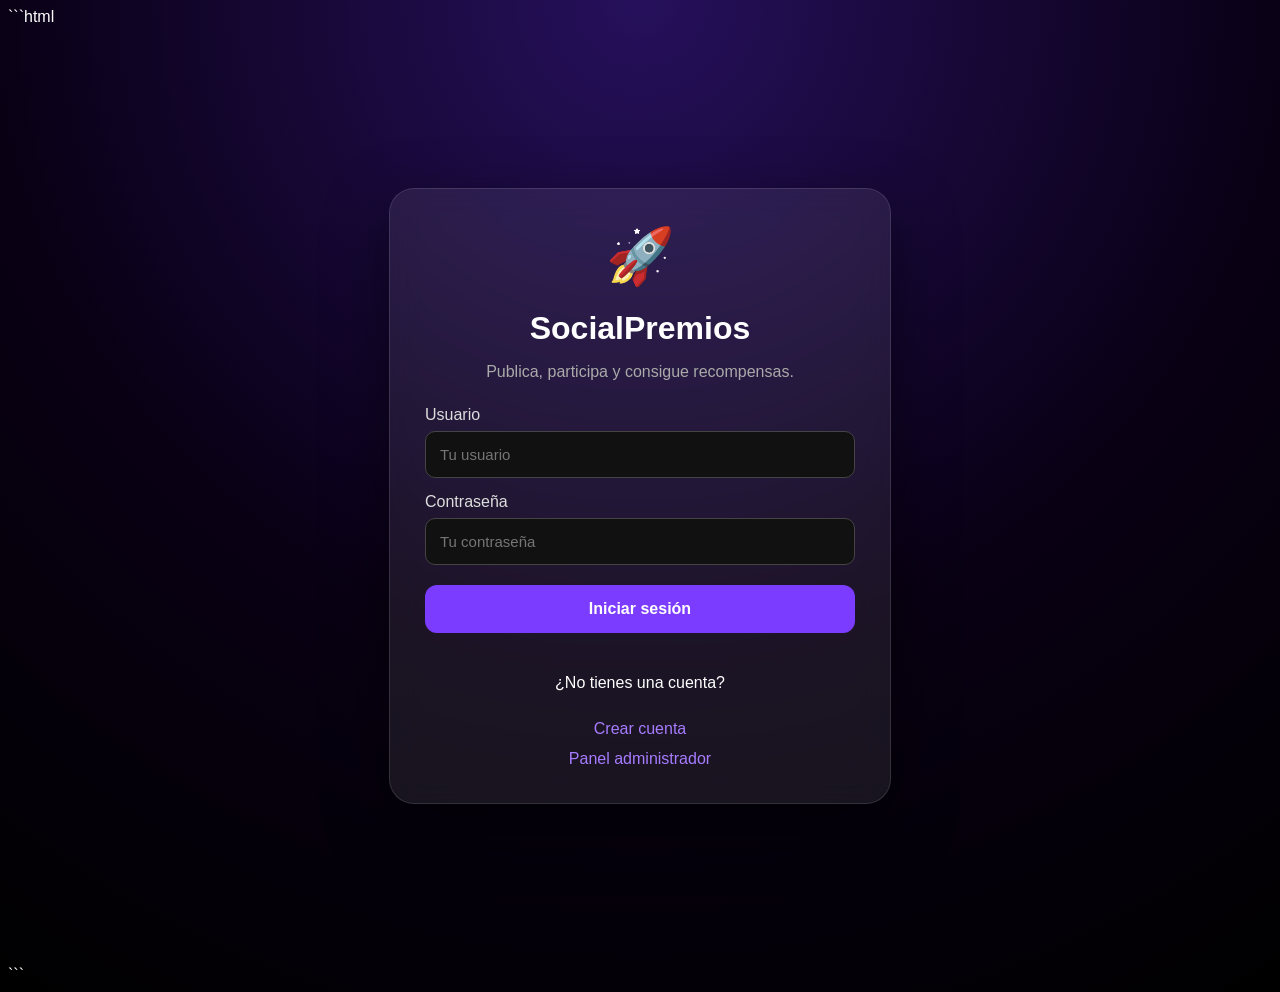
<file: index.html>
```html
<!DOCTYPE html>
<html lang="es">
<head>
    <meta charset="UTF-8">
    <meta name="viewport" content="width=device-width, initial-scale=1.0">
    <title>SocialPremios - Iniciar sesión</title>
    <link rel="stylesheet" href="style.css">
</head>

<body>

<div class="auth-container">

    <div class="auth-box">

        <div class="logo">🚀</div>

        <h1>SocialPremios</h1>

        <p class="subtitle">
            Publica, participa y consigue recompensas.
        </p>

        <form id="loginForm">

            <label>Usuario</label>
            <input
                type="text"
                id="loginUser"
                placeholder="Tu usuario"
                required
            >

            <label>Contraseña</label>
            <input
                type="password"
                id="loginPassword"
                placeholder="Tu contraseña"
                required
            >

            <button type="submit" class="primary-btn">
                Iniciar sesión
            </button>

        </form>

        <p id="loginMessage" class="message"></p>

        <div class="auth-links">
            <p>¿No tienes una cuenta?</p>

            <a href="registro.html">
                Crear cuenta
            </a>

            <a href="admin.html">
                Panel administrador
            </a>
        </div>

    </div>

</div>

<script src="app.js"></script>

</body>
</html>
```
</file>
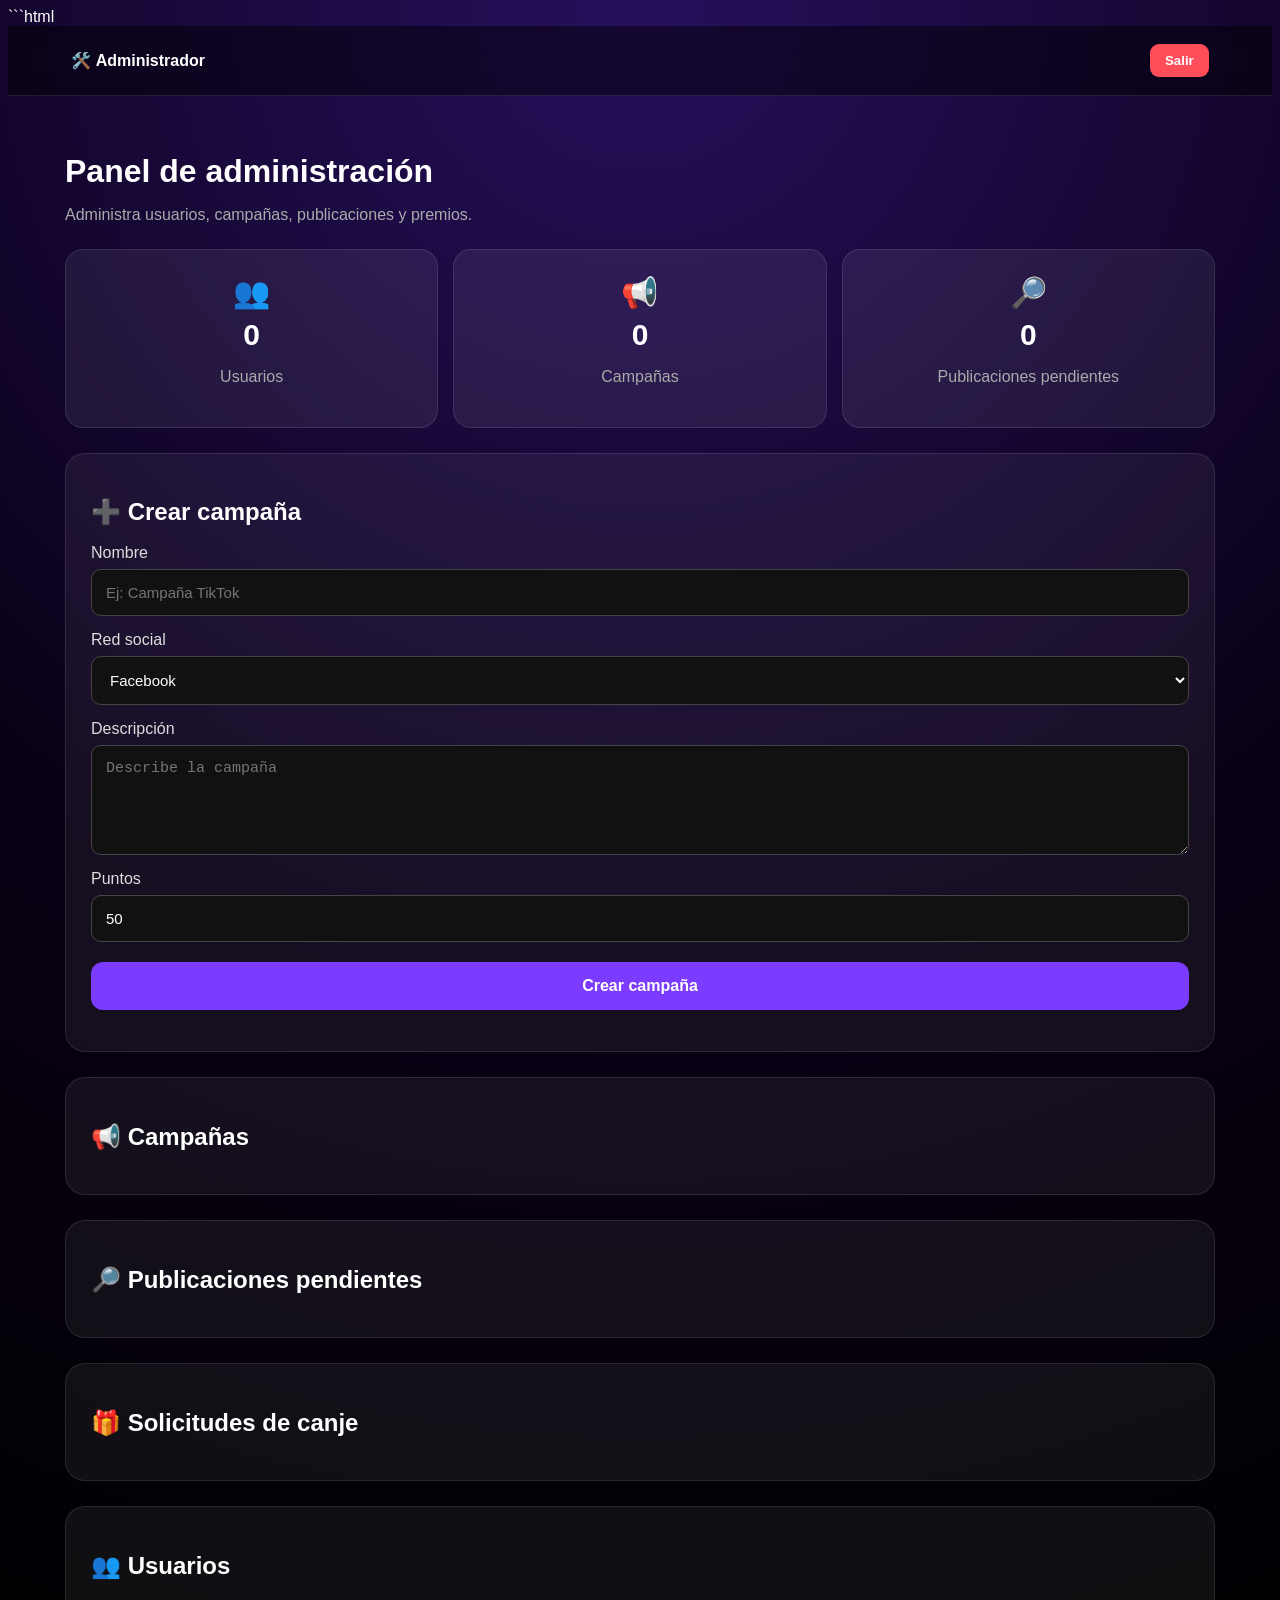
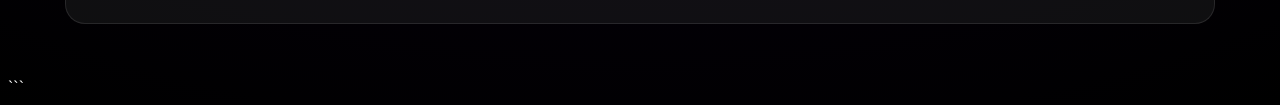
<file: admin.html>
```html
<!DOCTYPE html>
<html lang="es">

<head>

    <meta charset="UTF-8">

    <meta
        name="viewport"
        content="width=device-width, initial-scale=1.0"
    >

    <title>Administrador - SocialPremios</title>

    <link rel="stylesheet" href="style.css">

</head>

<body>

<header class="topbar">

    <div>
        🛠️ <strong>Administrador</strong>
    </div>

    <button onclick="logout()" class="logout-btn">
        Salir
    </button>

</header>


<main class="dashboard">

    <section class="welcome">

        <h1>Panel de administración</h1>

        <p>
            Administra usuarios, campañas,
            publicaciones y premios.
        </p>

    </section>


    <!-- ESTADÍSTICAS -->

    <section class="stats">

        <div class="stat-card">

            <span>👥</span>

            <h3 id="adminUsers">
                0
            </h3>

            <p>Usuarios</p>

        </div>


        <div class="stat-card">

            <span>📢</span>

            <h3 id="adminCampaigns">
                0
            </h3>

            <p>Campañas</p>

        </div>


        <div class="stat-card">

            <span>🔎</span>

            <h3 id="adminSubmissions">
                0
            </h3>

            <p>Publicaciones pendientes</p>

        </div>

    </section>


    <!-- CREAR CAMPAÑA -->

    <section class="panel">

        <h2>➕ Crear campaña</h2>

        <form id="campaignForm">

            <label>Nombre</label>

            <input
                id="campaignName"
                placeholder="Ej: Campaña TikTok"
                required
            >

            <label>Red social</label>

            <select id="campaignSocial">

                <option>Facebook</option>
                <option>TikTok</option>
                <option>Instagram</option>

            </select>

            <label>Descripción</label>

            <textarea
                id="campaignDescription"
                placeholder="Describe la campaña"
                required
            ></textarea>

            <label>Puntos</label>

            <input
                type="number"
                id="campaignPoints"
                min="1"
                value="50"
                required
            >

            <button class="primary-btn">
                Crear campaña
            </button>

        </form>

    </section>


    <!-- CAMPAÑAS -->

    <section class="panel">

        <h2>📢 Campañas</h2>

        <div id="adminCampaignList"></div>

    </section>


    <!-- PUBLICACIONES -->

    <section class="panel">

        <h2>🔎 Publicaciones pendientes</h2>

        <div id="submissions"></div>

    </section>


    <!-- CANJES -->

    <section class="panel">

        <h2>🎁 Solicitudes de canje</h2>

        <div id="redemptions"></div>

    </section>


    <!-- USUARIOS -->

    <section class="panel">

        <h2>👥 Usuarios</h2>

        <div id="users"></div>

    </section>

</main>


<script src="app.js"></script>

</body>
</html>
```
</file>
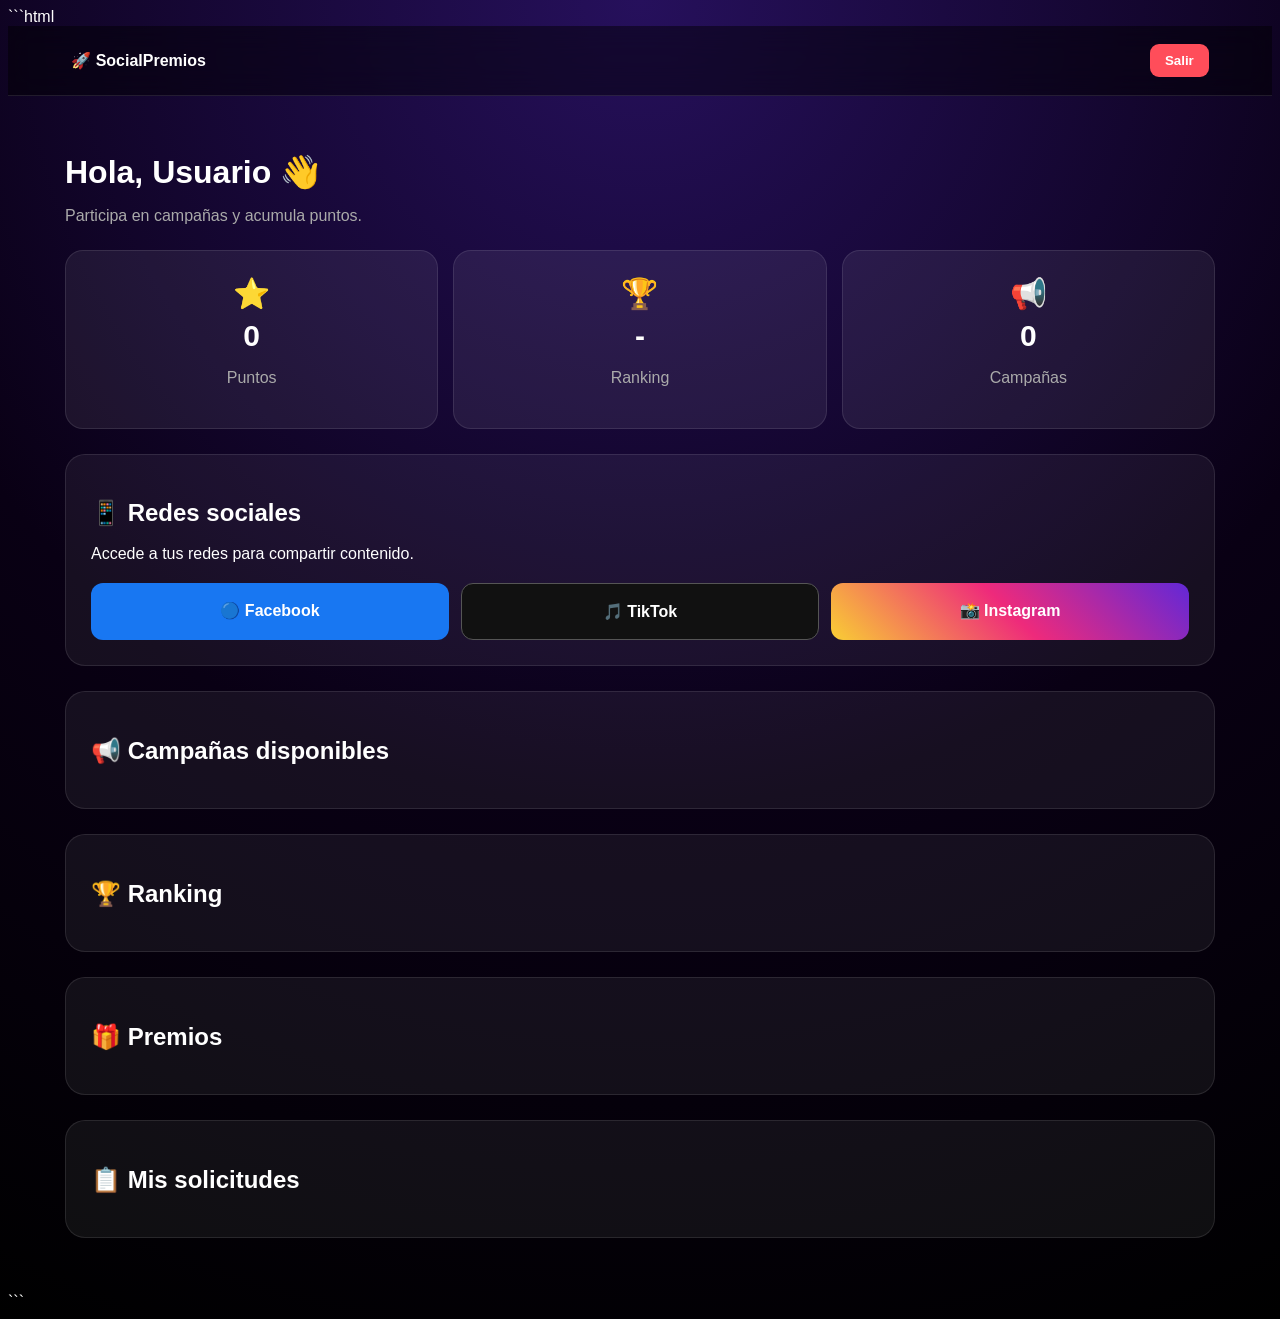
<file: dashboard.html>
```html
<!DOCTYPE html>
<html lang="es">

<head>

    <meta charset="UTF-8">

    <meta
        name="viewport"
        content="width=device-width, initial-scale=1.0"
    >

    <title>SocialPremios - Panel</title>

    <link rel="stylesheet" href="style.css">

</head>

<body>

<header class="topbar">

    <div>
        🚀 <strong>SocialPremios</strong>
    </div>

    <button onclick="logout()" class="logout-btn">
        Salir
    </button>

</header>


<main class="dashboard">

    <section class="welcome">

        <h1>
            Hola, <span id="userName">Usuario</span> 👋
        </h1>

        <p>
            Participa en campañas y acumula puntos.
        </p>

    </section>


    <!-- ESTADÍSTICAS -->

    <section class="stats">

        <div class="stat-card">

            <span>⭐</span>

            <h3 id="userPoints">
                0
            </h3>

            <p>Puntos</p>

        </div>


        <div class="stat-card">

            <span>🏆</span>

            <h3 id="userPosition">
                -
            </h3>

            <p>Ranking</p>

        </div>


        <div class="stat-card">

            <span>📢</span>

            <h3 id="campaignCount">
                0
            </h3>

            <p>Campañas</p>

        </div>

    </section>


    <!-- REDES -->

    <section class="panel">

        <h2>📱 Redes sociales</h2>

        <p>
            Accede a tus redes para compartir contenido.
        </p>

        <div class="social-grid">

            <a
                href="https://www.facebook.com/"
                target="_blank"
                class="social facebook"
            >
                🔵 Facebook
            </a>

            <a
                href="https://www.tiktok.com/"
                target="_blank"
                class="social tiktok"
            >
                🎵 TikTok
            </a>

            <a
                href="https://www.instagram.com/"
                target="_blank"
                class="social instagram"
            >
                📸 Instagram
            </a>

        </div>

    </section>


    <!-- CAMPAÑAS -->

    <section class="panel">

        <h2>📢 Campañas disponibles</h2>

        <div id="campaigns"></div>

    </section>


    <!-- RANKING -->

    <section class="panel">

        <h2>🏆 Ranking</h2>

        <div id="ranking"></div>

    </section>


    <!-- PREMIOS -->

    <section class="panel">

        <h2>🎁 Premios</h2>

        <div id="rewards" class="rewards"></div>

    </section>


    <!-- HISTORIAL -->

    <section class="panel">

        <h2>📋 Mis solicitudes</h2>

        <div id="myRequests"></div>

    </section>

</main>


<script src="app.js"></script>

</body>
</html>
```
</file>
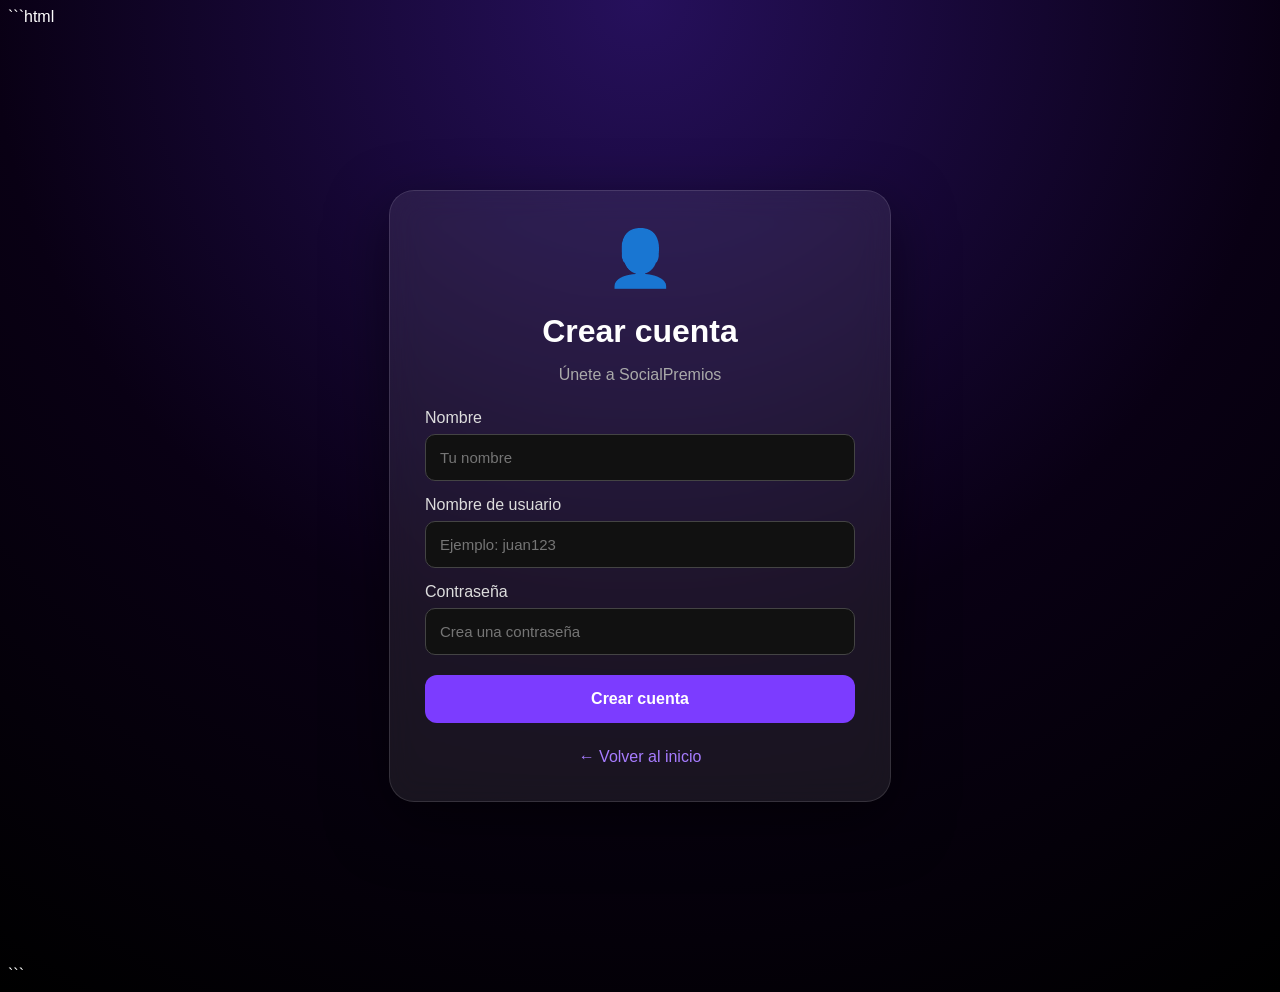
<file: registro.html>
```html
<!DOCTYPE html>
<html lang="es">
<head>
    <meta charset="UTF-8">
    <meta name="viewport" content="width=device-width, initial-scale=1.0">

    <title>Crear cuenta - SocialPremios</title>

    <link rel="stylesheet" href="style.css">
</head>

<body>

<div class="auth-container">

    <div class="auth-box">

        <div class="logo">👤</div>

        <h1>Crear cuenta</h1>

        <p class="subtitle">
            Únete a SocialPremios
        </p>

        <form id="registerForm">

            <label>Nombre</label>

            <input
                type="text"
                id="registerName"
                placeholder="Tu nombre"
                required
            >

            <label>Nombre de usuario</label>

            <input
                type="text"
                id="registerUser"
                placeholder="Ejemplo: juan123"
                required
            >

            <label>Contraseña</label>

            <input
                type="password"
                id="registerPassword"
                placeholder="Crea una contraseña"
                required
            >

            <button type="submit" class="primary-btn">
                Crear cuenta
            </button>

        </form>

        <p id="registerMessage" class="message"></p>

        <div class="auth-links">

            <a href="index.html">
                ← Volver al inicio
            </a>

        </div>

    </div>

</div>

<script src="app.js"></script>

</body>
</html>
```
</file>
<file: style.css>
```css
* {
    box-sizing: border-box;
    margin: 0;
    padding: 0;
}

body {
    font-family: Arial, sans-serif;

    background:
        radial-gradient(
            circle at top,
            #26105c,
            #090014 55%,
            #000
        );

    color: white;

    min-height: 100vh;
}


/* AUTH */

.auth-container {

    min-height: 100vh;

    display: flex;

    align-items: center;

    justify-content: center;

    padding: 20px;
}


.auth-box {

    width: 100%;

    max-width: 430px;

    padding: 35px;

    border-radius: 25px;

    background: rgba(255,255,255,0.08);

    border: 1px solid rgba(255,255,255,0.12);

    backdrop-filter: blur(15px);

    box-shadow:
        0 20px 60px rgba(0,0,0,.5);

    text-align: center;
}


.logo {

    font-size: 55px;

    margin-bottom: 10px;
}


.auth-box h1 {

    font-size: 32px;

    margin-bottom: 8px;
}


.subtitle {

    color: #aaa;

    margin-bottom: 25px;
}


label {

    display: block;

    text-align: left;

    margin-bottom: 7px;

    margin-top: 15px;

    color: #ddd;
}


input,
select,
textarea {

    width: 100%;

    padding: 14px;

    border-radius: 10px;

    border: 1px solid #444;

    background: #111;

    color: white;

    outline: none;

    font-size: 15px;
}


textarea {

    min-height: 110px;

    resize: vertical;
}


input:focus,
select:focus,
textarea:focus {

    border-color: #8d5cff;
}


button {

    border: none;

    cursor: pointer;

    transition: .25s;
}


.primary-btn {

    width: 100%;

    padding: 15px;

    margin-top: 20px;

    border-radius: 12px;

    background: #7c3cff;

    color: white;

    font-weight: bold;

    font-size: 16px;
}


.primary-btn:hover {

    background: #9867ff;

    transform: translateY(-2px);
}


.auth-links {

    margin-top: 25px;

    display: flex;

    flex-direction: column;

    gap: 12px;
}


.auth-links a {

    color: #a77cff;

    text-decoration: none;
}


.message {

    margin-top: 15px;

    color: #7dffb2;
}


/* TOPBAR */

.topbar {

    display: flex;

    align-items: center;

    justify-content: space-between;

    padding: 18px 5%;

    background: rgba(0,0,0,.45);

    border-bottom: 1px solid rgba(255,255,255,.1);

    position: sticky;

    top: 0;

    z-index: 10;

    backdrop-filter: blur(15px);
}


.logout-btn {

    padding: 9px 15px;

    border-radius: 9px;

    background: #ff4d5a;

    color: white;

    font-weight: bold;
}


/* DASHBOARD */

.dashboard {

    max-width: 1150px;

    margin: auto;

    padding: 30px 20px;
}


.welcome {

    margin-bottom: 25px;
}


.welcome h1 {

    font-size: 32px;

    margin-bottom: 8px;
}


.welcome p {

    color: #aaa;
}


/* STATS */

.stats {

    display: grid;

    grid-template-columns:
        repeat(auto-fit,minmax(200px,1fr));

    gap: 15px;

    margin-bottom: 25px;
}


.stat-card {

    background: rgba(255,255,255,.07);

    border: 1px solid rgba(255,255,255,.1);

    border-radius: 18px;

    padding: 25px;

    text-align: center;
}


.stat-card span {

    font-size: 30px;
}


.stat-card h3 {

    font-size: 30px;

    margin: 8px 0;
}


.stat-card p {

    color: #aaa;
}


/* PANEL */

.panel {

    background: rgba(255,255,255,.06);

    border: 1px solid rgba(255,255,255,.1);

    border-radius: 20px;

    padding: 25px;

    margin-bottom: 25px;
}


.panel h2 {

    margin-bottom: 18px;
}


/* SOCIAL */

.social-grid {

    display: grid;

    grid-template-columns:
        repeat(auto-fit,minmax(180px,1fr));

    gap: 12px;

    margin-top: 20px;
}


.social {

    padding: 18px;

    text-align: center;

    border-radius: 12px;

    text-decoration: none;

    color: white;

    font-weight: bold;

    transition: .25s;
}


.social:hover {

    transform: translateY(-3px);
}


.facebook {

    background: #1877f2;
}


.tiktok {

    background: #111;

    border: 1px solid #555;
}


.instagram {

    background:
        linear-gradient(
            45deg,
            #f9ce34,
            #ee2a7b,
            #6228d7
        );
}


/* CAMPAIGN */

.campaign {

    background: rgba(0,0,0,.25);

    border-radius: 15px;

    padding: 20px;

    margin-bottom: 15px;

    border: 1px solid rgba(255,255,255,.08);
}


.campaign h3 {

    margin-bottom: 8px;
}


.campaign p {

    color: #bbb;

    margin-bottom: 12px;
}


.badge {

    display: inline-block;

    padding: 6px 10px;

    border-radius: 20px;

    background: rgba(124,60,255,.3);

    margin-right: 5px;

    margin-bottom: 8px;

    font-size: 13px;
}


.action-btn {

    padding: 10px 15px;

    border-radius: 9px;

    background: #00a86b;

    color: white;

    font-weight: bold;

    margin-top: 8px;
}


.danger-btn {

    background: #dc3545;

    color: white;

    padding: 9px 13px;

    border-radius: 8px;

    font-weight: bold;
}


.warning-btn {

    background: #e6a700;

    color: black;

    padding: 9px 13px;

    border-radius: 8px;

    font-weight: bold;
}


/* RANKING */

.ranking-row {

    display: flex;

    align-items: center;

    justify-content: space-between;

    padding: 14px;

    margin-bottom: 8px;

    background: rgba(0,0,0,.25);

    border-radius: 10px;
}


.rank-number {

    font-weight: bold;

    width: 40px;
}


/* REWARDS */

.rewards {

    display: grid;

    grid-template-columns:
        repeat(auto-fit,minmax(210px,1fr));

    gap: 15px;
}


.reward {

    text-align: center;

    padding: 25px;

    border-radius: 17px;

    background: rgba(255,255,255,.06);

    border: 1px solid rgba(255,255,255,.1);
}


.reward-icon {

    font-size: 45px;

    margin-bottom: 10px;
}


.reward h3 {

    margin-bottom: 8px;
}


.reward p {

    color: #aaa;

    margin-bottom: 15px;
}


.cost {

    color: #ffd43b;

    font-weight: bold;

    margin-bottom: 12px;
}


/* ADMIN ITEMS */

.admin-item {

    background: rgba(0,0,0,.25);

    padding: 18px;

    border-radius: 14px;

    margin-bottom: 12px;
}


.admin-item strong {

    color: #c2a8ff;
}


.admin-actions {

    display: flex;

    gap: 8px;

    flex-wrap: wrap;

    margin-top: 12px;
}


@media(max-width:600px) {

    .auth-box {

        padding: 25px 18px;
    }

    .dashboard {

        padding: 20px 12px;
    }

    .panel {

        padding: 18px;
    }

    .welcome h1 {

        font-size: 25px;
    }

}
```
</file>
